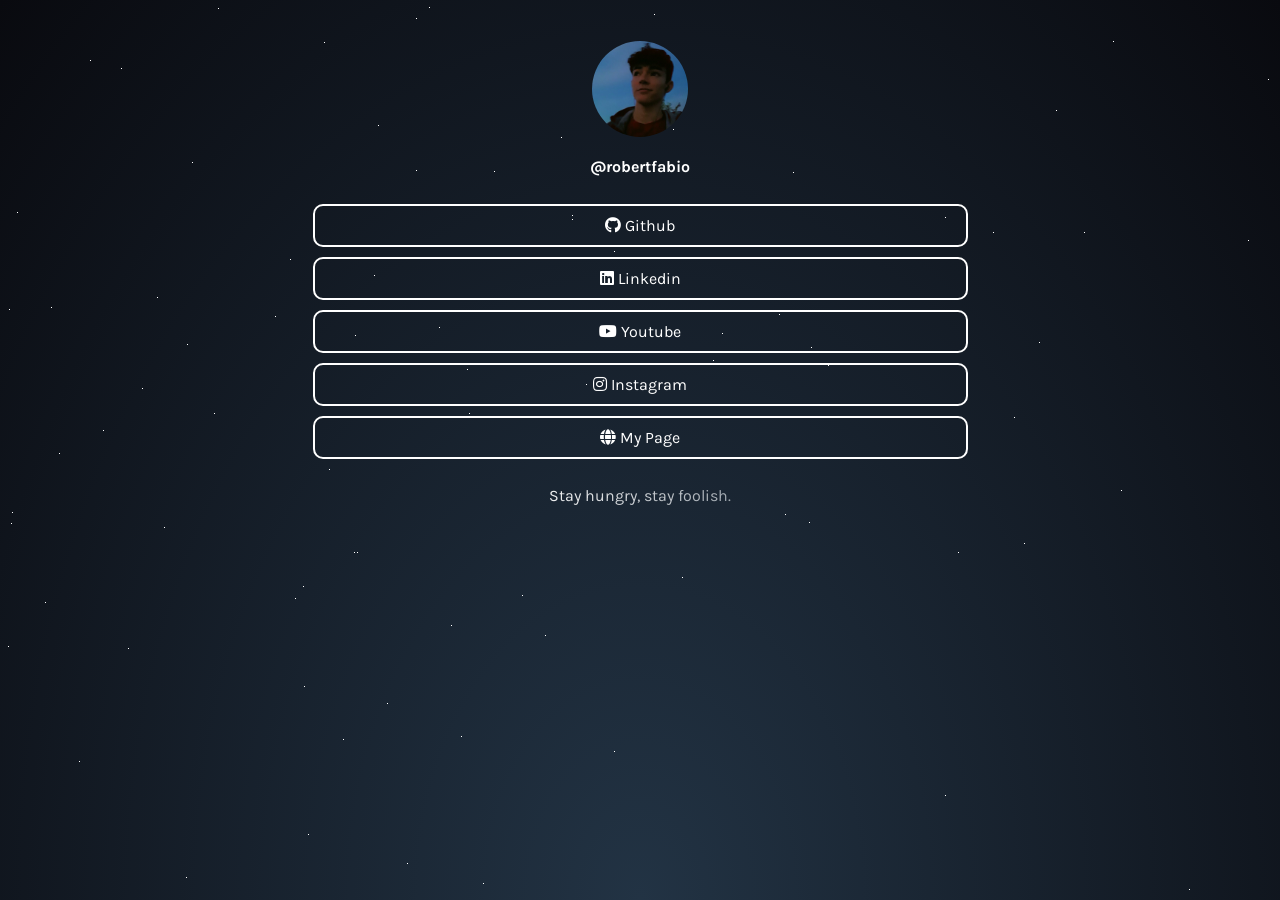
<file: linktree/index.html>
<!DOCTYPE html>
<html lang="en">
  <head>
    <meta charset="UTF-8">
    <meta name="viewport" content="width=device-width, initial-scale=1.0">
    <title>Fábio Roberto | Linktree</title>
  <!-- Favicon -->
  <link rel="icon" href="../img/profile.png" type="image/x-icon" />
    <!-- Font Awesome icons -->
    <link rel="stylesheet" href="https://use.fontawesome.com/releases/v5.8.1/css/all.css">
    <!-- Core theme CSS -->
    <link rel="stylesheet" href="linktree.css">
  </head>

  <body>
    <!-- Parallax Pixel Background Animation -->
    <section class="animated-background">
      <div id="stars1"></div>
      <div id="stars2"></div>
      <div id="stars3"></div>
    </section>
    <!-- End of Parallax Pixel Background Animation -->

    <a id="profilePicture" href="#popup">
      <img src="../img/profile.png" alt="Profile Picture">
    </a>

    <div class="overlay" id="popup">
      <div class="popup">
        <div class="popup-photo">
          <a href="../img/profile.png" target="_blank">
            <img src="../img/profile.png" alt="Profile Picture">
          </a>
        </div>
        <div class="popup-quote">
            Busque conhecimento.
        </div>
        <a class="popup-close" onclick="history.back()">&times;</a>
      </div>
    </div>

    <div id="userName">
      @robertfabio
    </div>

    <div id="links">
      <a class="link" href="https://github.com/robertfabio" target="_blank">
        <i class="fab fa-github">&nbsp;</i>Github
      </a>
      <a class="link" href="https://www.linkedin.com/in/fábioroberto" target="_blank">
        <i class="fab fa-linkedin">&nbsp;</i>Linkedin
      </a>
      <a class="link" href="https://www.youtube.com/@robertofabio_o" target="_blank">
        <i class="fab fa-youtube">&nbsp;</i>Youtube
      </a>
      <a class="link" href="https://www.instagram.com/robertfabio.github.io" target="_blank">
        <i class="fab fa-instagram">&nbsp;</i>Instagram
      </a>
      <a class="link" href="https://robertfabio.github.io" target="_blank">
        <i class="fas fa-globe">&nbsp;</i>My Page
      </a>
    </div>

    <div id="hashtag">
      Stay hungry, stay foolish.
    </div>
  </body>
</html>
</file>
<file: linktree/linktree.css>
@import url('https://fonts.googleapis.com/css?family=Karla:400,700&display=swap');

:root {
    --bgColor: #223344;
    --bgColor2: #090a0f;
    --accentColor: #FFF;
    --font: 'Karla', sans-serif;
    --delay: .3s;
}

body {
    margin: 0;
    padding: 0;
    min-height: 100vh;
    font-family: var(--font);
    background: radial-gradient(ellipse at bottom, var(--bgColor) 0%, var(--bgColor2) 100%);
    opacity: 0;
    animation: 1s ease-out var(--delay) 1 transitionAnimation; /* duration/timing-function/delay/iterations/name */
    animation-fill-mode: forwards;
    background-repeat: no-repeat;
    background-size: cover;
    position: relative;
}

#profilePicture, #profilePicture img {
    position: relative;
    width: 96px;
    height: 96px;
    display: block;
    margin: 40px auto 20px;
    border-radius: 50%;
    -webkit-tap-highlight-color: transparent;
}

#userName {
    color: var(--accentColor);
    font-size: 1rem;
    font-weight: bold;
    line-height: 1.25;
    display: block;
    font-family: var(--font);
    width: 100%;
    text-align: center;
    text-decoration: none;
}

#links {
    max-width: 675px;
    width: auto;
    display: block;
    margin: 27px auto;
}

.link {
    position: relative;
    background-color: transparent;
    color: var(--accentColor);
    border: solid var(--accentColor) 2px;
    border-radius: 10px;
    font-size: 1rem;
    text-align: center;
    display: block;
    margin-left: 10px;
    margin-right: 10px;
    margin-bottom: 10px;
    padding: 10px; /* 17px */
    text-decoration: none;
    -webkit-tap-highlight-color: transparent;
}

.link:active {
    background-color: var(--accentColor);
    color: var(--bgColor);
}

#hashtag {
    position: relative;
    padding-bottom: 20px;
    color: var(--accentColor);
    font-size: 1rem;
    display: block;
    font-family: var(--font);
    width: 100%;
    text-align: center;

    /*  animation   */
    overflow: hidden;
    background: linear-gradient(90deg, var(--bgColor), var(--accentColor), var(--bgColor));
    background-repeat: no-repeat;
    background-size: 80%;
    animation: animate 3s linear var(--delay) infinite;
    -webkit-background-clip: text;
    background-clip: text;
    -webkit-text-fill-color: rgba(255, 255, 255, 0);
}

/*-------------------------animations-----------------------*/
@keyframes transitionAnimation {
    0% {opacity: 0; transform: translateY(8px);} 
    100% {opacity: 1; transform: translateY(0);} 
}

@keyframes animate {
    0% {background-position: 0% 50%;}
    100% {background-position: 100% 50%;}
}

@keyframes animStar {
    from {transform: translateY(0);} 
    to {transform: translateY(-1200px);} 
}


/*-------------------------popup------------------------*/
.overlay {
    display: flex;
    align-items: center;
    justify-content: center;
    position: fixed;
    top: 0;
    bottom: 0;
    left: 0;
    right: 0;
    background-color: rgba(0, 0, 0, 0.7);
    z-index: 2;
    visibility: hidden;
    opacity: 0;
    overflow: hidden;
    transition: .5s ease-in-out;
}

.popup {
    position: relative;
    top: -43%;
    display: flex;
    flex-direction: column;
    align-items: center;
    max-width: 400px;
    width: auto;
    height: auto;
    margin: 56px;
    background-color: var(--bgColor);
    transform: scale(0);
    transition: .5s ease-in-out;
}

.popup-quote {
    font-family : Baskerville, Georgia, serif;
    font-style : italic;
    position: flex;
    color: var(--accentColor);
    padding: 20px;
    text-align: center;
    font-size: 1rem;
}

.popup-photo {
    display: flex;
    width: 100%;
    height: 100%;
}

.popup-photo img {
    width: 100%;
    height: 100%;
}

.overlay:target {
    visibility: visible;
    opacity: 1;
}

.overlay:target .popup {
    transform: scale(1);
    top: 0;
}

.popup-close {
    position: absolute;
    right: -1rem;
    top: -1rem;
    width: 3rem;
    height: 3rem;
    font-size: 1.7rem;
    font-weight: 400;
    border-radius: 100%;
    background-color: var(--bgColor);
    z-index: 4;
    color: var(--accentColor);
    line-height: 2.7rem;
    text-align: center;
    cursor: pointer;
    text-decoration: none;
    -webkit-tap-highlight-color: transparent;
}

.popup-close:active {
    background-color: var(--accentColor);
    color: var(--bgColor);
}

/*-----------------------parallax-----------------------*/
#stars1 {
    width: 1px;
    height: 1px;
    background: transparent;
    animation: animStar 120s linear infinite;
    box-shadow: 779px 1331px #fff, 324px 42px #fff, 303px 586px #fff, 1312px 276px #fff, 451px 625px #fff, 521px 1931px #fff, 1087px 1871px #fff, 36px 1546px #fff, 132px 934px #fff, 1698px 901px #fff, 1418px 664px #fff, 1448px 1157px #fff, 1084px 232px #fff, 347px 1776px #fff, 1722px 243px #fff, 1629px 835px #fff, 479px 969px #fff, 1231px 960px #fff, 586px 384px #fff, 164px 527px #fff, 8px 646px #fff, 1150px 1126px #fff, 665px 1357px #fff, 1556px 1982px #fff, 1260px 1961px #fff, 1675px 1741px #fff, 1843px 1514px #fff, 718px 1628px #fff, 242px 1343px #fff, 1497px 1880px #fff, 1364px 230px #fff, 1739px 1302px #fff, 636px 959px #fff, 304px 686px #fff, 614px 751px #fff, 1935px 816px #fff, 1428px 60px #fff, 355px 335px #fff, 1594px 158px #fff, 90px 60px #fff, 1553px 162px #fff, 1239px 1825px #fff, 1945px 587px #fff, 749px 1785px #fff, 1987px 1172px #fff, 1301px 1237px #fff, 1039px 342px #fff, 1585px 1481px #fff, 995px 1048px #fff, 524px 932px #fff, 214px 413px #fff, 1701px 1300px #fff, 1037px 1613px #fff, 1871px 996px #fff, 1360px 1635px #fff, 1110px 1313px #fff, 412px 1783px #fff, 1949px 177px #fff, 903px 1854px #fff, 700px 1936px #fff, 378px 125px #fff, 308px 834px #fff, 1118px 962px #fff, 1350px 1929px #fff, 781px 1811px #fff, 561px 137px #fff, 757px 1148px #fff, 1670px 1979px #fff, 343px 739px #fff, 945px 795px #fff, 576px 1903px #fff, 1078px 1436px #fff, 1583px 450px #fff, 1366px 474px #fff, 297px 1873px #fff, 192px 162px #fff, 1624px 1633px #fff, 59px 453px #fff, 82px 1872px #fff, 1933px 498px #fff, 1966px 1974px #fff, 1975px 1688px #fff, 779px 314px #fff, 1858px 1543px #fff, 73px 1507px #fff, 1693px 975px #fff, 1683px 108px #fff, 1768px 1654px #fff, 654px 14px #fff, 494px 171px #fff, 1689px 1895px #fff, 1660px 263px #fff, 1031px 903px #fff, 1203px 1393px #fff, 1333px 1421px #fff, 1113px 41px #fff, 1206px 1645px #fff, 1325px 1635px #fff, 142px 388px #fff, 572px 215px #fff, 1535px 296px #fff, 1419px 407px #fff, 1379px 1003px #fff, 329px 469px #fff, 1791px 1652px #fff, 935px 1802px #fff, 1330px 1820px #fff, 421px 1933px #fff, 828px 365px #fff, 275px 316px #fff, 707px 960px #fff, 1605px 1554px #fff, 625px 58px #fff, 717px 1697px #fff, 1669px 246px #fff, 1925px 322px #fff, 1154px 1803px #fff, 1929px 295px #fff, 1248px 240px #fff, 1045px 1755px #fff, 166px 942px #fff, 1888px 1773px #fff, 678px 1963px #fff, 1370px 569px #fff, 1974px 1400px #fff, 1786px 460px #fff, 51px 307px #fff, 784px 1400px #fff, 730px 1258px #fff, 1712px 393px #fff, 416px 170px #fff, 1797px 1932px #fff, 572px 219px #fff, 1557px 1856px #fff, 218px 8px #fff, 348px 1334px #fff, 469px 413px #fff, 385px 1738px #fff, 1357px 1818px #fff, 240px 942px #fff, 248px 1847px #fff, 1535px 806px #fff, 236px 1514px #fff, 1429px 1556px #fff, 73px 1633px #fff, 1398px 1121px #fff, 671px 1301px #fff, 1404px 1663px #fff, 740px 1018px #fff, 1600px 377px #fff, 785px 514px #fff, 112px 1084px #fff, 1915px 1887px #fff, 1463px 1848px #fff, 687px 1115px #fff, 1268px 1768px #fff, 1729px 1425px #fff, 1284px 1022px #fff, 801px 974px #fff, 1975px 1317px #fff, 1354px 834px #fff, 1446px 1484px #fff, 1283px 1786px #fff, 11px 523px #fff, 1842px 236px #fff, 1355px 654px #fff, 429px 7px #fff, 1033px 1128px #fff, 157px 297px #fff, 545px 635px #fff, 52px 1080px #fff, 827px 1520px #fff, 1121px 490px #fff, 9px 309px #fff, 1744px 1586px #fff, 1014px 417px #fff, 1534px 524px #fff, 958px 552px #fff, 1403px 1496px #fff, 387px 703px #fff, 1522px 548px #fff, 1355px 282px #fff, 1532px 601px #fff, 1838px 790px #fff, 290px 259px #fff, 295px 598px #fff, 1601px 539px #fff, 1561px 1272px #fff, 34px 1922px #fff, 1024px 543px #fff, 467px 369px #fff, 722px 333px #fff, 1976px 1255px #fff, 766px 983px #fff, 1582px 1285px #fff, 12px 512px #fff, 617px 1410px #fff, 682px 577px #fff, 1334px 1438px #fff, 439px 327px #fff, 1617px 1661px #fff, 673px 129px #fff, 794px 941px #fff, 1386px 1902px #fff, 37px 1353px #fff, 1467px 1353px #fff, 416px 18px #fff, 187px 344px #fff, 200px 1898px #fff, 1491px 1619px #fff, 811px 347px #fff, 924px 1827px #fff, 945px 217px #fff, 1735px 1228px #fff, 379px 1890px #fff, 79px 761px #fff, 825px 1837px #fff, 1980px 1558px #fff, 1308px 1573px #fff, 1488px 1726px #fff, 382px 1208px #fff, 522px 595px #fff, 1277px 1898px #fff, 354px 552px #fff, 161px 1784px #fff, 614px 251px #fff, 526px 1576px #fff, 17px 212px #fff, 179px 996px #fff, 467px 1208px #fff, 1944px 1838px #fff, 1140px 1093px #fff, 858px 1007px #fff, 200px 1064px #fff, 423px 1964px #fff, 1945px 439px #fff, 1377px 689px #fff, 1120px 1437px #fff, 1876px 668px #fff, 907px 1324px #fff, 343px 1976px #fff, 1816px 1501px #fff, 1849px 177px #fff, 647px 91px #fff, 1984px 1012px #fff, 1336px 1300px #fff, 128px 648px #fff, 305px 1060px #fff, 1324px 826px #fff, 1263px 1314px #fff, 1801px 629px #fff, 1614px 1555px #fff, 1634px 90px #fff, 1603px 452px #fff, 891px 1984px #fff, 1556px 1906px #fff, 121px 68px #fff, 1676px 1714px #fff, 516px 936px #fff, 1947px 1492px #fff, 1455px 1519px #fff, 45px 602px #fff, 205px 1039px #fff, 793px 172px #fff, 1562px 1739px #fff, 1056px 110px #fff, 1512px 379px #fff, 1795px 1621px #fff, 1848px 607px #fff, 262px 1719px #fff, 477px 991px #fff, 483px 883px #fff, 1239px 1197px #fff, 1496px 647px #fff, 1649px 25px #fff, 1491px 1946px #fff, 119px 996px #fff, 179px 1472px #fff, 1341px 808px #fff, 1565px 1700px #fff, 407px 1544px #fff, 1754px 357px #fff, 1288px 981px #fff, 902px 1997px #fff, 1755px 1668px #fff, 186px 877px #fff, 1202px 1882px #fff, 461px 1213px #fff, 1400px 748px #fff, 1969px 1899px #fff, 809px 522px #fff, 514px 1219px #fff, 374px 275px #fff, 938px 1973px #fff, 357px 552px #fff, 144px 1722px #fff, 1572px 912px #fff, 402px 1858px #fff, 1544px 1195px #fff, 667px 1257px #fff, 727px 1496px #fff, 993px 232px #fff, 1772px 313px #fff, 1040px 1590px #fff, 1204px 1973px #fff, 1268px 79px #fff, 1555px 1048px #fff, 986px 1707px #fff, 978px 1710px #fff, 713px 360px #fff, 407px 863px #fff, 461px 736px #fff, 284px 1608px #fff, 103px 430px #fff, 1283px 1319px #fff, 977px 1186px #fff, 1966px 1516px #fff, 1287px 1129px #fff, 70px 1098px #fff, 1189px 889px #fff, 1126px 1734px #fff;
}
</file>
